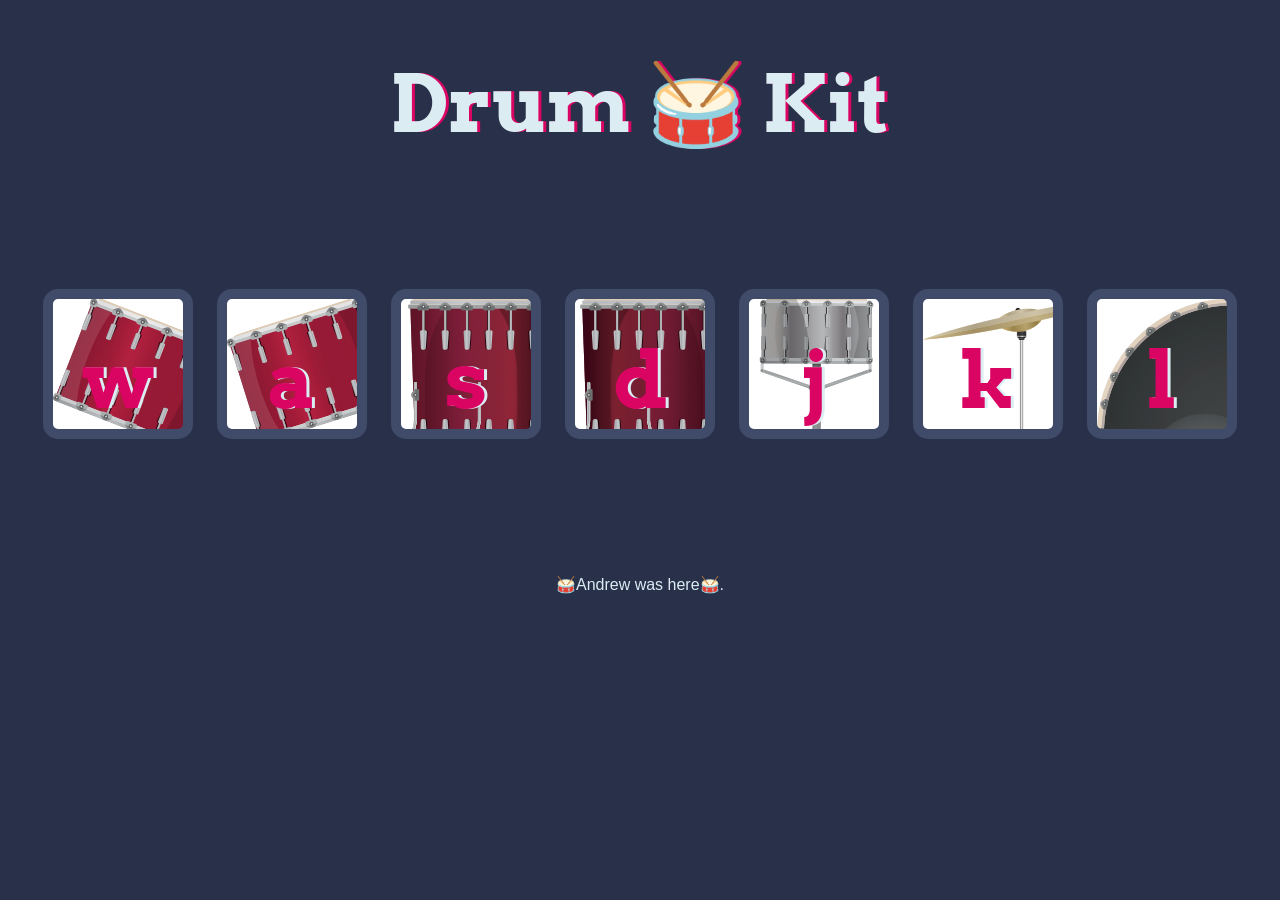
<file: index.html>
<!DOCTYPE html>
<html lang="en" dir="ltr">

<head>
  <meta charset="utf-8">
  <title>Drum Kit</title>
  <link rel="stylesheet" href="styles.css">
  <link href="https://fonts.googleapis.com/css?family=Arvo" rel="stylesheet">
</head>

<body>

  <h1 id="title">Drum 🥁 Kit</h1>
  <div class="set">
    <button class="w drum">w</button>
    <button class="a drum">a</button>
    <button class="s drum">s</button>
    <button class="d drum">d</button>
    <button class="j drum">j</button>
    <button class="k drum">k</button>
    <button class="l drum">l</button>

    <script type="text/javascript" src="index.js"> </script>
  </div>


  <footer>
    🥁Andrew was here🥁.
  </footer>
</body>

</html>
</file>
<file: styles.css>
body {
  text-align: center;
  background-color: #283149;
  background-image: url(https://images.unsplash.com/photo-1601373555570-43457906c65d?ixid=MXwxMjA3fDB8MHxwaG90by1wYWdlfHx8fGVufDB8fHw%3D&ixlib=rb-1.2.1&auto=format&fit=crop&w=1950&q=80);
}

h1 {
  font-size: 5rem;
  color: #DBEDF3;
  font-family: "Arvo", cursive;
  text-shadow: 3px 0 #DA0463;

}

footer {
  color: #DBEDF3;
  font-family: sans-serif;
}

.w {
background-image:url("images/tom1.png");
}

.a {
background-image: url("images/tom2.png");
}

.s {
background-image: url("images/tom3.png");
}

.d {
background-image: url("images/tom4.png");
}

.j {
background-image: url("images/snare.png");
}

.k {
background-image: url("images/crash.png");
}

.l {
background-image: url("images/kick.png");
}

.set {
  margin: 10% auto;
}

.game-over {
  background-color: red;
  opacity: 0.8;
}

.pressed {
  box-shadow: 0 3px 4px 0 #DBEDF3;
  opacity: 0.5;
}

.red {
  color: red;
}

.drum {
  outline: none;
  border: 10px solid #404B69;
  font-size: 5rem;
  font-family: 'Arvo', cursive;
  line-height: 2;
  font-weight: 900;
  color: #DA0463;
  text-shadow: 3px 0 #DBEDF3;
  border-radius: 15px;
  display: inline-block;
  width: 150px;
  height: 150px;
  text-align: center;
  margin: 10px;
  background-color: white;
}
</file>
